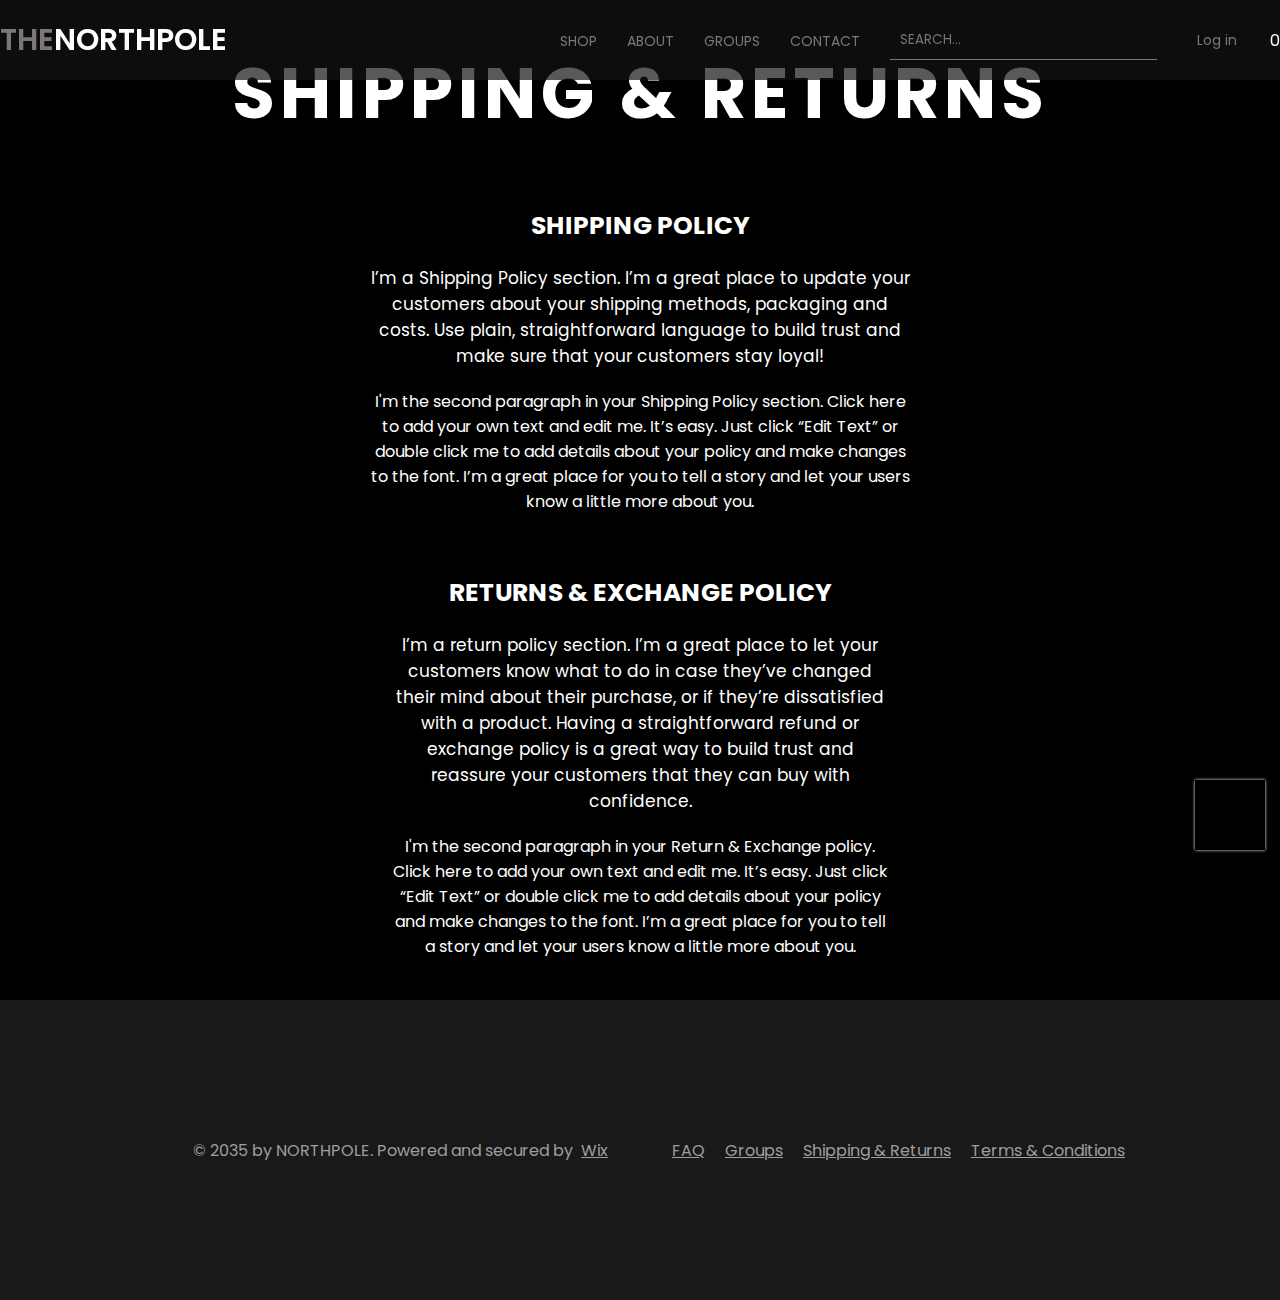
<file: Routes/Shipping/index.html>
<!DOCTYPE html>
<html lang="en">
  <head>
    <meta charset="UTF-8" />
    <link rel="stylesheet" href="https://cdnjs.cloudflare.com/ajax/libs/font-awesome/6.6.0/css/all.min.css" integrity="sha512-Kc323vGBEqzTmouAECnVceyQqyqdsSiqLQISBL29aUW4U/M7pSPA/gEUZQqv1cwx4OnYxTxve5UMg5GT6L4JJg==" crossorigin="anonymous" referrerpolicy="no-referrer" />
    <script src="../../script.js" defer></script>
    <link rel="stylesheet" href="style.css" />
    <meta http-equiv="X-UA-Compatible" content="IE=edge" />
    <meta name="viewport" content="width=device-width, initial-scale=1.0" />
    <title>Shipping</title>
  </head>
  <body>
    <nav>
      <div class="navigation">
        <div class="title">
          <a href="../../index.html"
            ><span class="s1">THE</span><a href="../../index.html" class="s2">NORTHPOLE</a></a
          >
        </div>
        <div class="nav-d2">
          <div class="menu">
            <ul class="ul1">
              <li class="dropdown">
                <button><a href="../Shop/shop.html">SHOP</a></button>
                <div class="content">
                  <a href="../Shop/Backpacks/backpacks.html">BACKSPACKS</a>
                  <a href="../Shop/Duffle bags/dufflebags.html"
                    >DUFFLE BAGS</a
                  >
                  <a href="../Shop/Travel Packs/Travel.html">TRAVEL BAGS</a>
                  <a href="../Gift/gift.html">GIFT CARDS</a>
                </div>
              </li>
              <li><a href="../../#about">ABOUT</a></li>
              <li><a href="../Groups/groups.html">GROUPS</a></li>
              <li><a href="../../#contact">CONTACT</a></li>
            </ul>
          </div>
          <div class="search">
            <input type="search" name="" id="" placeholder="SEARCH..." />
            <i class="fa-solid fa-magnifying-glass"></i>
          </div>
          <div class="login-in">
            <i class="fa-solid fa-circle-user"></i>
            <button class="btnLogin-popup">Log in</button>
          </div>
          <div class="basket">
            <i class="fa-solid fa-basket-shopping"></i>
            <a href="">0</a>
          </div>
        </div>
      </div>
      <div class="ham-menu">
        <span></span>
        <span></span>
        <span></span>
      </div>
    </nav>
    <!-- burger menu -->
    <div class="off-screen-menu">
      <div class="nav-d2">
        <div class="menu">
          <ul class="ul1">
            <li class="dropdown">
              <button><a href="../Shop/shop.html">SHOP</a></button>
              <div class="content">
                <a href="../Shop/Backpacks/backpacks.html">BACKSPACKS</a>
                <a href="../Shop/Duffle bags/dufflebags.html">DUFFLE BAGS</a>
                <a href="../Shop/Travel Packs/Travel.html">TRAVEL BAGS</a>
                <a href="../Gift/gift.html">GIFT CARDS</a>
              </div>
            </li>
            <li><a href="../../#about">ABOUT</a></li>
            <li><a href="../Groups/groups.html">GROUPS</a></li>
            <li><a href="../../#contact">CONTACT</a></li>
          </ul>
        </div>
        <div class="search">
          <input type="search" name="" id="" placeholder="SEARCH..." />
          <i class="fa-solid fa-magnifying-glass"></i>
        </div>
        <div class="basket">
          <i class="fa-solid fa-basket-shopping"></i>
          <a href="">0</a>
        </div>
      </div>
    </div>
    <!-- section -->
    <section>
      <div class="d1">
        <h1>
            <span>SHIPPING & RETURNS</span>
        </h1>
      </div>
      <div class="d2">
        <p>SHIPPING POLICY</p>
        <p>
          ​I’m a Shipping Policy section. I’m a great place to update your
          customers about your shipping methods, packaging and costs. Use plain,
          straightforward language to build trust and make sure that your
          customers stay loyal!
        </p>
        <p>
          I'm the second paragraph in your Shipping Policy section. Click here
          to add your own text and edit me. It’s easy. Just click “Edit Text” or
          double click me to add details about your policy and make changes to
          the font. I’m a great place for you to tell a story and let your users
          know a little more about you.
        </p>
      </div>
      <div class="d3">
        <p>RETURNS & EXCHANGE POLICY</p>
        <p>
          I’m a return policy section. I’m a great place to let your customers
          know what to do in case they’ve changed their mind about their
          purchase, or if they’re dissatisfied with a product. Having a
          straightforward refund or exchange policy is a great way to build
          trust and reassure your customers that they can buy with confidence.
        </p>
        <p>
          I'm the second paragraph in your Return & Exchange policy. Click here
          to add your own text and edit me. It’s easy. Just click “Edit Text” or
          double click me to add details about your policy and make changes to
          the font. I’m a great place for you to tell a story and let your users
          know a little more about you.
        </p>
      </div>
    </section>
    <footer>
      <div class="first">
        <span>
          © 2035 by NORTHPOLE. Powered and secured by&nbsp;
          <span
            ><a href="https://www.wix.com/?utm_campaign=vir_created_with/"
              >Wix</a
            ></span
          ></span
        >
      </div>
      <div class="second">
        <ul>
          <li><a href="../FAQ/index.html">FAQ</a></li>
        </ul>
        <ul>
          <li><a href="../Groups/groups.html">Groups</a></li>
        </ul>
        <ul>
          <li><a href="../Shipping/index.html">Shipping & Returns</a></li>
        </ul>
        <ul>
          <li><a href="../terms/index.html">Terms & Conditions</a></li>
        </ul>
      </div>
    </footer>
    <div class="social1">
      <a href="https://www.facebook.com/wix">
        <i class="fa-brands fa-facebook-f"></i>
      </a>
      <a href="https://www.youtube.com/user/Wix">
        <i class="fa-brands fa-youtube"></i>
      </a>
      <a href="https://www.youtube.com/user/Wix">
        <i class="fa-brands fa-instagram"></i>
      </a>
    </div>
    <div class="txtMessage"><i class="fa-solid fa-message"></i></div>
  </body>
</html>
</file>
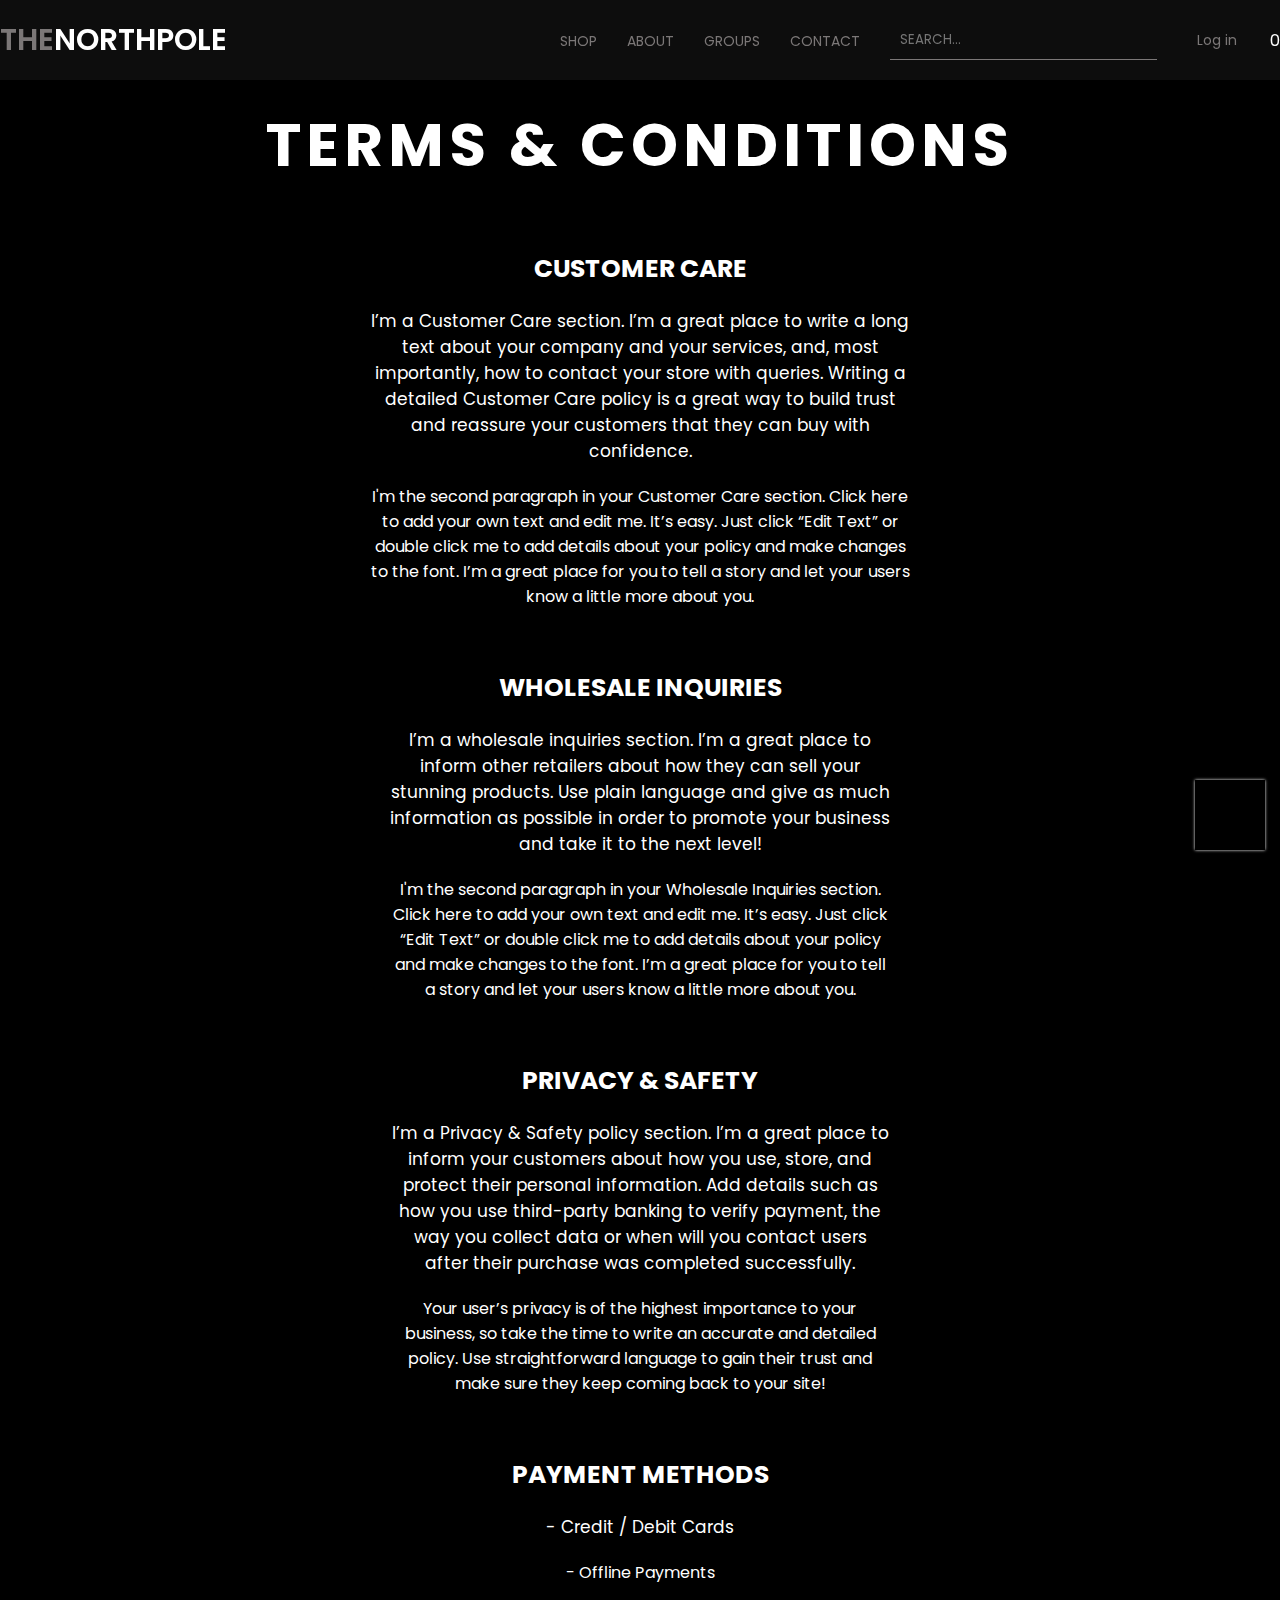
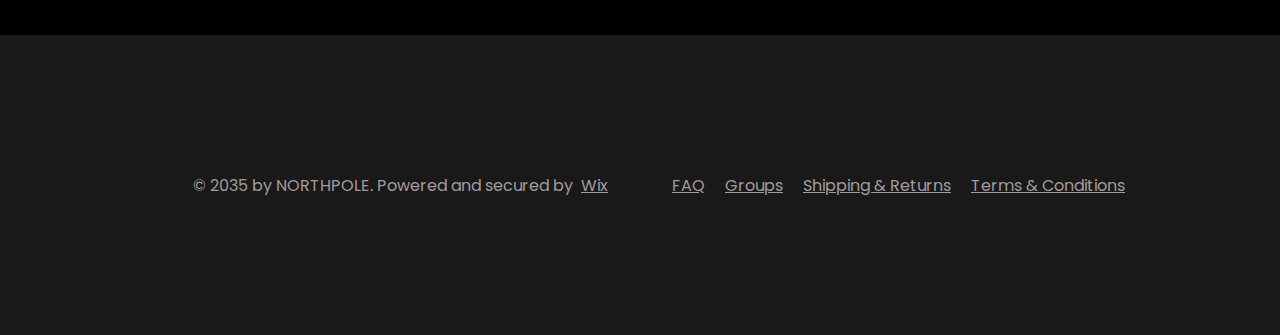
<file: Routes/terms/index.html>
<!DOCTYPE html>
<html lang="en">
  <head>
    <meta charset="UTF-8" />
    <link rel="stylesheet" href="https://cdnjs.cloudflare.com/ajax/libs/font-awesome/6.6.0/css/all.min.css" integrity="sha512-Kc323vGBEqzTmouAECnVceyQqyqdsSiqLQISBL29aUW4U/M7pSPA/gEUZQqv1cwx4OnYxTxve5UMg5GT6L4JJg==" crossorigin="anonymous" referrerpolicy="no-referrer" />
    <script src="../../script.js" defer></script>
    <link rel="stylesheet" href="https://cdnjs.cloudflare.com/ajax/libs/font-awesome/6.6.0/css/all.min.css" integrity="sha512-Kc323vGBEqzTmouAECnVceyQqyqdsSiqLQISBL29aUW4U/M7pSPA/gEUZQqv1cwx4OnYxTxve5UMg5GT6L4JJg==" crossorigin="anonymous" referrerpolicy="no-referrer" />
    <link rel="stylesheet" href="style.css" />
    <meta http-equiv="X-UA-Compatible" content="IE=edge" />
    <meta name="viewport" content="width=device-width, initial-scale=1.0" />
    <title>Terms & Conditions</title>
  </head>
  <body>
    <nav>
      <div class="navigation">
        <div class="title">
          <a href="../../index.html"
            ><span class="s1">THE</span><a href="../../index.html" class="s2">NORTHPOLE</a></a
          >
        </div>
        <div class="nav-d2">
          <div class="menu">
            <ul class="ul1">
              <li class="dropdown">
                <button><a href="../Shop/shop.html">SHOP</a></button>
                <div class="content">
                  <a href="../Shop/Backpacks/backpacks.html">BACKSPACKS</a>
                  <a href="../Shop/Duffle bags/dufflebags.html"
                    >DUFFLE BAGS</a
                  >
                  <a href="../Shop/Travel Packs/Travel.html">TRAVEL BAGS</a>
                  <a href="../Gift/gift.html">GIFT CARDS</a>
                </div>
              </li>
              <li><a href="../../#about">ABOUT</a></li>
              <li><a href="../Groups/groups.html">GROUPS</a></li>
              <li><a href="../../#contact">CONTACT</a></li>
            </ul>
          </div>
          <div class="search">
            <input type="search" name="" id="" placeholder="SEARCH..." />
            <i class="fa-solid fa-magnifying-glass"></i>
          </div>
          <div class="login-in">
            <i class="fa-solid fa-circle-user"></i>
            <button class="btnLogin-popup">Log in</button>
          </div>
          <div class="basket">
            <i class="fa-solid fa-basket-shopping"></i>
            <a href="">0</a>
          </div>
        </div>
      </div>
      <div class="ham-menu">
        <span></span>
        <span></span>
        <span></span>
      </div>
    </nav>
    <!-- burger menu -->
    <div class="off-screen-menu">
      <div class="nav-d2">
        <div class="menu">
          <ul class="ul1">
            <li class="dropdown">
              <button><a href="../Shop/shop.html">SHOP</a></button>
              <div class="content">
                <a href="../Shop/Backpacks/backpacks.html">BACKSPACKS</a>
                <a href="../Shop/Duffle bags/dufflebags.html">DUFFLE BAGS</a>
                <a href="../Shop/Travel Packs/Travel.html">TRAVEL BAGS</a>
                <a href="../Gift/gift.html">GIFT CARDS</a>
              </div>
            </li>
            <li><a href="../../#about">ABOUT</a></li>
            <li><a href="../Groups/groups.html">GROUPS</a></li>
            <li><a href="../../#contact">CONTACT</a></li>
          </ul>
        </div>
        <div class="search">
          <input type="search" name="" id="" placeholder="SEARCH..." />
          <i class="fa-solid fa-magnifying-glass"></i>
        </div>
        <div class="basket">
          <i class="fa-solid fa-basket-shopping"></i>
          <a href="">0</a>
        </div>
      </div>
    </div>
    <section>
      <div class="d1">
        <h1>
          <span>TERMS & CONDITIONS</span>
        </h1>
      </div>
      <div class="d2">
        <p>CUSTOMER CARE</p>
        <p>
          I’m a Customer Care section. I’m a great place to write a long text
          about your company and your services, and, most importantly, how to
          contact your store with queries. Writing a detailed Customer Care
          policy is a great way to build trust and reassure your customers that
          they can buy with confidence.
        </p>
        <p>
          I'm the second paragraph in your Customer Care section. Click here to
          add your own text and edit me. It’s easy. Just click “Edit Text” or
          double click me to add details about your policy and make changes to
          the font. I’m a great place for you to tell a story and let your users
          know a little more about you.
        </p>
      </div>
      <div class="d3">
        <p>​WHOLESALE INQUIRIES</p>
        <p>
          I’m a wholesale inquiries section. I’m a great place to inform other
          retailers about how they can sell your stunning products. Use plain
          language and give as much information as possible in order to promote
          your business and take it to the next level!​
        </p>
        <p>
          I'm the second paragraph in your Wholesale Inquiries section. Click
          here to add your own text and edit me. It’s easy. Just click “Edit
          Text” or double click me to add details about your policy and make
          changes to the font. I’m a great place for you to tell a story and let
          your users know a little more about you.​
        </p>
      </div>
      <div class="d4">
        <p>​PRIVACY & SAFETY​</p>
        <p>
          I’m a Privacy & Safety policy section. I’m a great place to inform
          your customers about how you use, store, and protect their personal
          information. Add details such as how you use third-party banking to
          verify payment, the way you collect data or when will you contact
          users after their purchase was completed successfully.
        </p>
        <p>
          Your user’s privacy is of the highest importance to your business, so
          take the time to write an accurate and detailed policy. Use
          straightforward language to gain their trust and make sure they keep
          coming back to your site!
        </p>
      </div>
      <div class="d5">
        <p>PAYMENT METHODS​</p>
        <p>​- Credit / Debit Cards</p>
        <p>- Offline Payments</p>
      </div>
    </section>
    <footer>
      <div class="first">
        <span>
          © 2035 by NORTHPOLE. Powered and secured by&nbsp;
          <span
            ><a href="https://www.wix.com/?utm_campaign=vir_created_with/"
              >Wix</a
            ></span
          ></span
        >
      </div>
      <div class="second">
        <ul>
          <li><a href="../FAQ/index.html">FAQ</a></li>
        </ul>
        <ul>
          <li><a href="../Groups/groups.html">Groups</a></li>
        </ul>
        <ul>
          <li><a href="../Shipping/index.html">Shipping & Returns</a></li>
        </ul>
        <ul>
          <li><a href="../terms/index.html">Terms & Conditions</a></li>
        </ul>
      </div>
    </footer>
    <div class="social1">
      <a href="https://www.facebook.com/wix">
        <i class="fa-brands fa-facebook-f"></i>
      </a>
      <a href="https://www.youtube.com/user/Wix">
        <i class="fa-brands fa-youtube"></i>
      </a>
      <a href="https://www.youtube.com/user/Wix">
        <i class="fa-brands fa-instagram"></i>
      </a>
    </div>
    <div class="txtMessage"><i class="fa-solid fa-message"></i></div>
  </body>
</html>
</file>
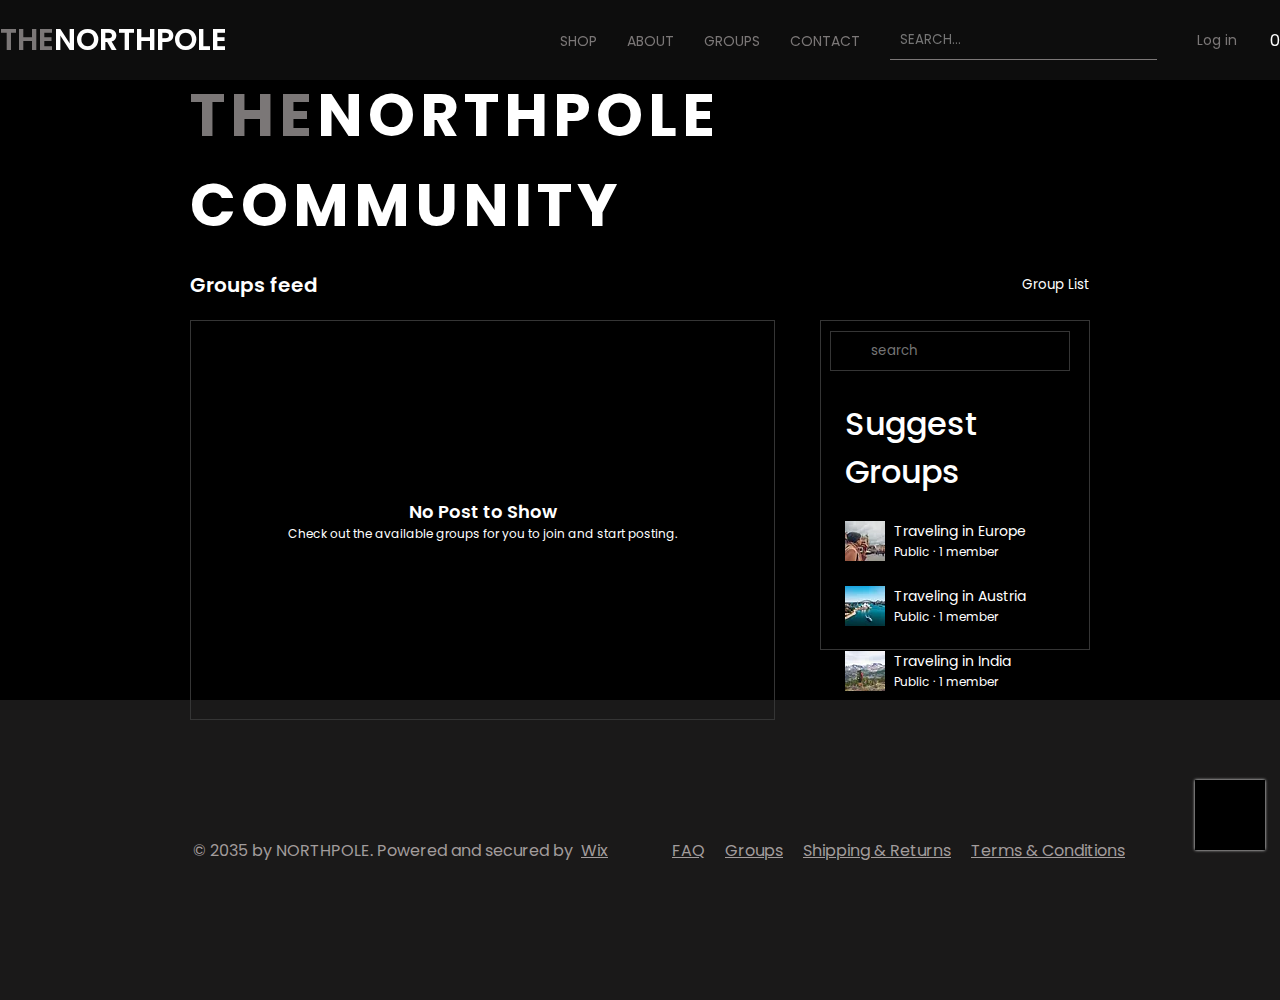
<file: Routes/Groups/groups.html>
<!DOCTYPE html>
<html lang="en">
  <head>
    <meta charset="UTF-8" />
    <script src="../../script.js" defer></script>
    <link rel="stylesheet" href="./groups.css" />
    <link
      rel="stylesheet"
      href="https://cdnjs.cloudflare.com/ajax/libs/font-awesome/6.5.2/css/all.min.css"
      integrity="sha512-SnH5WK+bZxgPHs44uWIX+LLJAJ9/2PkPKZ5QiAj6Ta86w+fsb2TkcmfRyVX3pBnMFcV7oQPJkl9QevSCWr3W6A=="
      crossorigin="anonymous"
      referrerpolicy="no-referrer"
    />
    <meta name="viewport" content="width=device-width, initial-scale=1.0" />
    <title>Bag Shop > Groups</title>
  </head>
  <body>
    <nav>
      <div class="navigation">
        <div class="title">
          <a href="../../index.html"
            ><span class="s1">THE</span><a href="../../index.html" class="s2">NORTHPOLE</a></a
          >
        </div>
        <div class="nav-d2">
          <div class="menu">
            <ul class="ul1">
              <li class="dropdown">
                <button><a href="../Shop/shop.html">SHOP</a></button>
                <div class="content">
                  <a href="../Shop/Backpacks/backpacks.html">BACKSPACKS</a>
                  <a href="../Shop/Duffle bags/dufflebags.html"
                    >DUFFLE BAGS</a
                  >
                  <a href="../Shop/Travel Packs/Travel.html">TRAVEL BAGS</a>
                  <a href="../Gift/gift.html">GIFT CARDS</a>
                </div>
              </li>
              <li><a href="../../#about">ABOUT</a></li>
              <li><a href="../Groups/groups.html">GROUPS</a></li>
              <li><a href="../../#contact">CONTACT</a></li>
            </ul>
          </div>
          <div class="search">
            <input type="search" name="" id="" placeholder="SEARCH..." />
            <i class="fa-solid fa-magnifying-glass"></i>
          </div>
          <div class="login-in">
            <i class="fa-solid fa-circle-user"></i>
            <button class="btnLogin-popup">Log in</button>
          </div>
          <div class="basket">
            <i class="fa-solid fa-basket-shopping"></i>
            <a href="">0</a>
          </div>
        </div>
      </div>
      <div class="ham-menu">
        <span></span>
        <span></span>
        <span></span>
      </div>
    </nav>
    <!-- burger menu -->
    <div class="off-screen-menu">
      <div class="nav-d2">
        <div class="menu">
          <ul class="ul1">
            <li class="dropdown">
              <button><a href="../Shop/shop.html">SHOP</a></button>
              <div class="content">
                <a href="../Shop/Backpacks/backpacks.html">BACKSPACKS</a>
                <a href="../Shop/Duffle bags/dufflebags.html">DUFFLE BAGS</a>
                <a href="../Shop/Travel Packs/Travel.html">TRAVEL BAGS</a>
                <a href="../Gift/gift.html">GIFT CARDS</a>
              </div>
            </li>
            <li><a href="../../#about">ABOUT</a></li>
            <li><a href="../Groups/groups.html">GROUPS</a></li>
            <li><a href="../../#contact">CONTACT</a></li>
          </ul>
        </div>
        <div class="search">
          <input type="search" name="" id="" placeholder="SEARCH..." />
          <i class="fa-solid fa-magnifying-glass"></i>
        </div>
        <div class="basket">
          <i class="fa-solid fa-basket-shopping"></i>
          <a href="">0</a>
        </div>
      </div>
    </div>
    <!-- section -->
    <section>
      <div class="group-title">
        <h1><span>THE</span><span>NORTHPOLE COMMUNITY</span></h1>
        
      </div>
      <div class="feed">
        <div class="feed-inside">
          <p>Groups feed</p>
          <button class="gL">Group List</button>
        </div>
      </div>
      <div class="groups">
        <div class="not-post">
          <p>No Post to Show</p>
          <p>
            Check out the available groups for you to join and start posting.
          </p>
        </div>
        <div class="suggest">
          <div class="search-div">
            <i class="fa-solid fa-magnifying-glass"></i>
            <input type="search" placeholder="search" />
          </div>
          <div class="traveling">
            <h1>Suggest Groups</h1>
            <div class="country">
              <div class="image"></div>
              <div>
                <p class="t1">Traveling in Europe</p>
              </div>
              <div>
                <p>Public <span>.</span> 1 member</p>
              </div>
            </div>
            <div class="country2">
              <div class="image"></div>
              <div>
                <p class="t1">Traveling in Austria</p>
              </div>
              <div>
                <p>Public <span>.</span> 1 member</p>
              </div>
            </div>
            <div class="country3">
              <div class="image"></div>
              <div>
                <p class="t1">Traveling in India</p>
              </div>
              <div>
                <p>Public <span>.</span> 1 member</p>
              </div>
            </div>
          </div>
        </div>
      </div>
    </section>
    <!-- footer -->
    <footer>
      <div class="first">
        <span>
          © 2035 by NORTHPOLE. Powered and secured by&nbsp;
          <span
            ><a href="https://www.wix.com/?utm_campaign=vir_created_with/"
              >Wix</a
            ></span
          ></span
        >
      </div>
      <div class="second">
        <ul>
          <li><a href="../FAQ/index.html">FAQ</a></li>
        </ul>
        <ul>
          <li><a href="../Groups/groups.html">Groups</a></li>
        </ul>
        <ul>
          <li><a href="../Shipping/index.html">Shipping & Returns</a></li>
        </ul>
        <ul>
          <li><a href="../terms/index.html">Terms & Conditions</a></li>
        </ul>
      </div>
    </footer>
    <div class="social1">
      <a href="https://www.facebook.com/wix">
        <i class="fa-brands fa-facebook-f"></i>
      </a>
      <a href="https://www.youtube.com/user/Wix">
        <i class="fa-brands fa-youtube"></i>
      </a>
      <a href="https://www.youtube.com/user/Wix">
        <i class="fa-brands fa-instagram"></i>
      </a>
    </div>
    <div class="txtMessage"><i class="fa-solid fa-message"></i></div>
  </body>
</html>
</file>
<file: Routes/Shipping/style.css>
@import url("https://fonts.googleapis.com/css2?family=Poppins:ital,wght@0,100;0,200;0,300;0,400;0,500;0,600;0,700;0,800;0,900;1,100;1,200;1,300;1,400;1,500;1,600;1,700;1,800;1,900&display=swap");
* {
  margin: 0;
  padding: 0;
  box-sizing: border-box;
  font-family: "Poppins", sans-serif;
}

/* navigation */
nav {
  width: 100%;
  height: 80px;
  display: flex;
  align-items: center;
  justify-content: space-between;
  position: fixed;
  background: rgba(18, 18, 18, 0.7);
  z-index: 1;
}
nav .navigation {
  max-width: 1440px;
  width: 100%;
  margin: auto;
  display: flex;
  align-items: center;
  justify-content: space-between;
  gap: 30px;
}
nav .navigation .title a {
  color: white;
  text-decoration: none;
  font-size: 30px;
  font-weight: 600;
}
nav .navigation .title a .s1 {
  color: #7b7777;
}
nav .navigation .nav-d2 {
  display: flex;
  align-items: center;
  gap: 30px;
}
nav .navigation .nav-d2 .menu {
  display: flex;
  align-items: center;
  gap: 30px;
}
nav .navigation .nav-d2 .menu .ul1 {
  display: flex;
  align-items: center;
  gap: 30px;
  list-style: none;
}
nav .navigation .nav-d2 .menu .ul1 a {
  color: #7b7777;
  text-decoration: none;
  font-size: 14px;
}
nav .navigation .nav-d2 .menu .ul1 a:hover {
  color: white;
}
nav .navigation .nav-d2 .menu .ul1 button {
  background-color: inherit;
  border: none;
  color: #7b7777;
  transform: translateY(-3px);
}
nav .navigation .nav-d2 .menu .ul1 .dropdown a {
  display: block;
  margin-top: 10px;
}
nav .navigation .nav-d2 .menu .ul1 .dropdown .content {
  display: none;
  width: 120px;
  height: 140px;
  text-align: center;
  position: absolute;
  transform: translateX(-30px);
  margin-top: 0px;
  background: rgba(18, 18, 18, 0.7);
}
nav .navigation .nav-d2 .menu .ul1 .dropdown {
  display: inline-block;
}
nav .navigation .nav-d2 .menu .ul1 .dropdown:hover .content {
  display: block;
  color: white;
}
nav .navigation .nav-d2 .menu .ul1 .dropdown a:hover {
  color: white;
}
nav .navigation .nav-d2 .search input {
  outline: none;
  background-color: inherit;
  border: none;
  border-bottom: 1px solid #7b7777;
  height: 40px;
  color: white;
  padding-left: 10px;
  position: relative;
}
nav .navigation .nav-d2 .search i {
  color: #7b7777;
  position: relative;
  left: -30px;
}
nav .navigation .nav-d2 .login-in {
  display: flex;
  align-items: center;
  justify-content: center;
  gap: 10px;
}
nav .navigation .nav-d2 .login-in i {
  color: #7b7777;
  font-size: 20px;
}
nav .navigation .nav-d2 .login-in .btnLogin-popup {
  background-color: transparent;
  color: #7b7777;
  border: none;
  font-size: 14px;
}
nav .navigation .nav-d2 .login-in .btnLogin-popup:hover {
  color: white;
  cursor: pointer;
}
nav .navigation .nav-d2 .basket {
  display: flex;
  align-items: center;
  justify-content: center;
  gap: 3px;
}
nav .navigation .nav-d2 .basket i {
  color: #7b7777;
  font-size: 20px;
}
nav .navigation .nav-d2 .basket a {
  color: white;
  text-decoration: none;
}
nav .ham-menu {
  height: 50px;
  width: 30px;
  margin-left: auto;
  position: relative;
  display: none;
}
nav .ham-menu span {
  height: 5px;
  width: 100%;
  background-color: rgb(255, 255, 255);
  border-radius: 25px;
  position: absolute;
  top: 50%;
  left: 50%;
  transform: translate(-50%, -50%);
  transition: 0.3s ease;
  display: none;
}
nav .ham-menu span:nth-child(1) {
  top: 25%;
}
nav .ham-menu span:nth-child(3) {
  top: 75%;
}
nav .ham-menu.active span:nth-child(1) {
  top: 50%;
  transform: translate(-50%, -50%) rotate(45deg);
}
nav .ham-menu.active span:nth-child(2) {
  opacity: 0;
}
nav .ham-menu.active span:nth-child(3) {
  top: 50%;
  transform: translate(-50%, -50%) rotate(-45deg);
}

.off-screen-menu {
  background-color: rgb(4, 4, 4);
  height: 100vh;
  width: 100%;
  position: fixed;
  top: 0;
  z-index: 1;
  right: -4030px;
  display: flex;
  flex-direction: column;
  justify-content: center;
  align-items: center;
  text-align: center;
  font-size: 3rem;
  transition: 0.3s ease;
}
.off-screen-menu .nav-d2 {
  display: flex;
  align-items: center;
  flex-direction: column;
  gap: 30px;
}
.off-screen-menu .nav-d2 .menu {
  display: flex;
  align-items: center;
  flex-direction: column;
  gap: 30px;
}
.off-screen-menu .nav-d2 .menu .ul1 {
  display: flex;
  flex-direction: column;
  align-items: center;
  gap: 30px;
  list-style: none;
}
.off-screen-menu .nav-d2 .menu .ul1 a {
  color: #7b7777;
  text-decoration: none;
  font-size: 14px;
}
.off-screen-menu .nav-d2 .menu .ul1 a:hover {
  color: white;
}
.off-screen-menu .nav-d2 .menu .ul1 button {
  height: 30px;
  background-color: inherit;
  border: none;
  color: #7b7777;
  transform: translateY(-2px);
}
.off-screen-menu .nav-d2 .menu .ul1 .dropdown a {
  display: block;
  margin-top: 10px;
}
.off-screen-menu .nav-d2 .menu .ul1 .dropdown .content {
  display: none;
  width: 120px;
  height: 140px;
  text-align: center;
  position: absolute;
  transform: translateX(-30px);
  margin-top: 0px;
  background: rgba(18, 18, 18, 0.7);
}
.off-screen-menu .nav-d2 .menu .ul1 .dropdown {
  display: inline-block;
}
.off-screen-menu .nav-d2 .menu .ul1 .dropdown:hover .content {
  display: block;
  color: white;
}
.off-screen-menu .nav-d2 .menu .ul1 .dropdown a:hover {
  color: white;
}
.off-screen-menu .nav-d2 .search {
  display: flex;
  align-items: center;
  justify-content: center;
}
.off-screen-menu .nav-d2 .search input {
  outline: none;
  background-color: inherit;
  border: none;
  border-bottom: 1px solid #7b7777;
  height: 40px;
  color: white;
  padding-left: 10px;
  position: relative;
}
.off-screen-menu .nav-d2 .search i {
  color: #7b7777;
  position: relative;
  left: -30px;
  font-size: 22px;
}
.off-screen-menu .nav-d2 .login-in {
  display: flex;
  align-items: center;
  justify-content: center;
  gap: 10px;
}
.off-screen-menu .nav-d2 .login-in i {
  color: #7b7777;
  font-size: 20px;
}
.off-screen-menu .nav-d2 .login-in .btnLogin-popup {
  background-color: transparent;
  color: #7b7777;
  border: none;
  font-size: 14px;
}
.off-screen-menu .nav-d2 .login-in .btnLogin-popup:hover {
  color: white;
  cursor: pointer;
}
.off-screen-menu .nav-d2 .basket {
  display: flex;
  align-items: center;
  justify-content: center;
  gap: 3px;
}
.off-screen-menu .nav-d2 .basket i {
  color: #7b7777;
  font-size: 20px;
}
.off-screen-menu .nav-d2 .basket a {
  font-size: 20px;
  color: white;
  text-decoration: none;
}

.off-screen-menu.active {
  right: 0;
}

/* section */
section {
  width: 100%;
  height: 1000px;
  background-color: black;
  color: white;
  text-align: center;
  display: flex;
  align-items: center;
  justify-content: center;
  flex-direction: column;
  gap: 60px;
}
section .d1 {
  display: flex;
  flex-direction: column;
  gap: 20px;
  font-size: 35px;
  letter-spacing: 5px;
}
section .d2 {
  width: 550px;
  display: flex;
  flex-direction: column;
  gap: 20px;
}
section .d2 p:nth-child(1) {
  font-size: 25px;
  font-weight: 700;
}
section .d2 p:nth-child(2) {
  font-size: 17px;
}
section .d3 {
  width: 500px;
  display: flex;
  flex-direction: column;
  gap: 20px;
}
section .d3 p:nth-child(1) {
  font-size: 25px;
  font-weight: 700;
}
section .d3 p:nth-child(2) {
  font-size: 17px;
}

footer {
  width: 100%;
  height: 300px;
  box-shadow: 10px 0px 10px 0px black;
  display: flex;
  background-color: #1a1919;
  align-items: center;
  justify-content: space-around;
  color: #a29c9c;
}
footer a {
  color: #a29c9c;
  transition: 0.2s;
}
footer a:hover {
  color: white;
}
footer .first {
  width: 45%;
  display: flex;
  align-items: center;
  justify-content: end;
}
footer .second {
  width: 45%;
  display: flex;
  justify-content: start;
  gap: 20px;
}
footer .second ul {
  list-style: none;
}

/* fixxed divs */
.social1 {
  width: 100px;
  height: 200px;
  display: flex;
  flex-direction: column;
  background: rgba(0, 0, 0, 0.8);
  color: white;
  font-size: 25px;
  align-items: center;
  justify-content: center;
  gap: 25px;
  bottom: 380px;
  right: 0px;
  position: fixed;
}
.social1 a {
  transition: 0.2s;
  color: white;
}
.social1 a:nth-child(1):hover {
  color: rgb(0, 76, 255);
}
.social1 a:nth-child(2):hover {
  color: rgb(255, 0, 0);
}
.social1 a:nth-child(3):hover {
  color: rgb(195, 0, 255);
}

.txtMessage {
  width: 70px;
  height: 70px;
  display: flex;
  flex-direction: column;
  background: rgb(0, 0, 0);
  color: white;
  font-size: 25px;
  align-items: center;
  justify-content: center;
  gap: 25px;
  bottom: 50px;
  right: 15px;
  box-shadow: 0px 0px 3px 0px white;
  position: fixed;
}
.txtMessage i {
  transition: 0.2s;
}
.txtMessage i:hover {
  cursor: pointer;
  color: grey;
}

@media (max-width: 1000px) {
  section .d1 {
    padding-top: 140px;
    width: 100%;
    font-size: 25px;
  }
  section .d2 {
    width: 100%;
  }
  section .d3 {
    width: 100%;
  }
  nav {
    max-width: 100%;
    width: 100%;
    padding: 10px;
  }
  nav .navigation {
    width: 100%;
  }
  nav .navigation .nav-d2 {
    display: none;
  }
  nav .ham-menu {
    display: block;
  }
  nav .ham-menu span {
    display: block;
  }
  .off-screen-menu.active {
    right: 40px;
  }
  footer {
    display: inline-flex;
    flex-direction: column-reverse;
    text-align: center;
    justify-content: space-around;
  }
  footer .first {
    width: 100%;
    text-align: center;
    align-items: center;
    justify-content: center;
    display: flex;
    margin-top: -70px;
  }
  footer .second {
    width: 100%;
    display: flex;
    flex-direction: column;
  }
}
@media (max-width: 500px) {
  .txtMessage {
    width: 100%;
    height: 40px;
    font-size: 20px;
    bottom: 0;
    left: 0;
  }
  .social1 {
    display: none;
  }
}/*# sourceMappingURL=style.css.map */
</file>
<file: Routes/terms/style.css>
@import url("https://fonts.googleapis.com/css2?family=Poppins:ital,wght@0,100;0,200;0,300;0,400;0,500;0,600;0,700;0,800;0,900;1,100;1,200;1,300;1,400;1,500;1,600;1,700;1,800;1,900&display=swap");
* {
  margin: 0;
  padding: 0;
  box-sizing: border-box;
  font-family: "Poppins", sans-serif;
}

/* navigation */
nav {
  width: 100%;
  height: 80px;
  display: flex;
  align-items: center;
  justify-content: space-between;
  position: fixed;
  background: rgba(18, 18, 18, 0.7);
  z-index: 1;
}
nav .navigation {
  max-width: 1440px;
  width: 100%;
  margin: auto;
  display: flex;
  align-items: center;
  justify-content: space-between;
  gap: 30px;
}
nav .navigation .title a {
  color: white;
  text-decoration: none;
  font-size: 30px;
  font-weight: 600;
}
nav .navigation .title a .s1 {
  color: #7b7777;
}
nav .navigation .nav-d2 {
  display: flex;
  align-items: center;
  gap: 30px;
}
nav .navigation .nav-d2 .menu {
  display: flex;
  align-items: center;
  gap: 30px;
}
nav .navigation .nav-d2 .menu .ul1 {
  display: flex;
  align-items: center;
  gap: 30px;
  list-style: none;
}
nav .navigation .nav-d2 .menu .ul1 a {
  color: #7b7777;
  text-decoration: none;
  font-size: 14px;
}
nav .navigation .nav-d2 .menu .ul1 a:hover {
  color: white;
}
nav .navigation .nav-d2 .menu .ul1 button {
  background-color: inherit;
  border: none;
  color: #7b7777;
  transform: translateY(-3px);
}
nav .navigation .nav-d2 .menu .ul1 .dropdown a {
  display: block;
  margin-top: 10px;
}
nav .navigation .nav-d2 .menu .ul1 .dropdown .content {
  display: none;
  width: 120px;
  height: 140px;
  text-align: center;
  position: absolute;
  transform: translateX(-30px);
  margin-top: 0px;
  background: rgba(18, 18, 18, 0.7);
}
nav .navigation .nav-d2 .menu .ul1 .dropdown {
  display: inline-block;
}
nav .navigation .nav-d2 .menu .ul1 .dropdown:hover .content {
  display: block;
  color: white;
}
nav .navigation .nav-d2 .menu .ul1 .dropdown a:hover {
  color: white;
}
nav .navigation .nav-d2 .search input {
  outline: none;
  background-color: inherit;
  border: none;
  border-bottom: 1px solid #7b7777;
  height: 40px;
  color: white;
  padding-left: 10px;
  position: relative;
}
nav .navigation .nav-d2 .search i {
  color: #7b7777;
  position: relative;
  left: -30px;
}
nav .navigation .nav-d2 .login-in {
  display: flex;
  align-items: center;
  justify-content: center;
  gap: 10px;
}
nav .navigation .nav-d2 .login-in i {
  color: #7b7777;
  font-size: 20px;
}
nav .navigation .nav-d2 .login-in .btnLogin-popup {
  background-color: transparent;
  color: #7b7777;
  border: none;
  font-size: 14px;
}
nav .navigation .nav-d2 .login-in .btnLogin-popup:hover {
  color: white;
  cursor: pointer;
}
nav .navigation .nav-d2 .basket {
  display: flex;
  align-items: center;
  justify-content: center;
  gap: 3px;
}
nav .navigation .nav-d2 .basket i {
  color: #7b7777;
  font-size: 20px;
}
nav .navigation .nav-d2 .basket a {
  color: white;
  text-decoration: none;
}
nav .ham-menu {
  height: 50px;
  width: 30px;
  margin-left: auto;
  position: relative;
  display: none;
}
nav .ham-menu span {
  height: 5px;
  width: 100%;
  background-color: rgb(255, 255, 255);
  border-radius: 25px;
  position: absolute;
  top: 50%;
  left: 50%;
  transform: translate(-50%, -50%);
  transition: 0.3s ease;
  display: none;
}
nav .ham-menu span:nth-child(1) {
  top: 25%;
}
nav .ham-menu span:nth-child(3) {
  top: 75%;
}
nav .ham-menu.active span:nth-child(1) {
  top: 50%;
  transform: translate(-50%, -50%) rotate(45deg);
}
nav .ham-menu.active span:nth-child(2) {
  opacity: 0;
}
nav .ham-menu.active span:nth-child(3) {
  top: 50%;
  transform: translate(-50%, -50%) rotate(-45deg);
}

.off-screen-menu {
  background-color: rgb(4, 4, 4);
  height: 100vh;
  width: 100%;
  position: fixed;
  top: 0;
  z-index: 1;
  right: -4030px;
  display: flex;
  flex-direction: column;
  justify-content: center;
  align-items: center;
  text-align: center;
  font-size: 3rem;
  transition: 0.3s ease;
}
.off-screen-menu .nav-d2 {
  display: flex;
  align-items: center;
  flex-direction: column;
  gap: 30px;
}
.off-screen-menu .nav-d2 .menu {
  display: flex;
  align-items: center;
  flex-direction: column;
  gap: 30px;
}
.off-screen-menu .nav-d2 .menu .ul1 {
  display: flex;
  flex-direction: column;
  align-items: center;
  gap: 30px;
  list-style: none;
}
.off-screen-menu .nav-d2 .menu .ul1 a {
  color: #7b7777;
  text-decoration: none;
  font-size: 14px;
}
.off-screen-menu .nav-d2 .menu .ul1 a:hover {
  color: white;
}
.off-screen-menu .nav-d2 .menu .ul1 button {
  height: 30px;
  background-color: inherit;
  border: none;
  color: #7b7777;
  transform: translateY(-2px);
}
.off-screen-menu .nav-d2 .menu .ul1 .dropdown a {
  display: block;
  margin-top: 10px;
}
.off-screen-menu .nav-d2 .menu .ul1 .dropdown .content {
  display: none;
  width: 120px;
  height: 140px;
  text-align: center;
  position: absolute;
  transform: translateX(-30px);
  margin-top: 0px;
  background: rgba(18, 18, 18, 0.7);
}
.off-screen-menu .nav-d2 .menu .ul1 .dropdown {
  display: inline-block;
}
.off-screen-menu .nav-d2 .menu .ul1 .dropdown:hover .content {
  display: block;
  color: white;
}
.off-screen-menu .nav-d2 .menu .ul1 .dropdown a:hover {
  color: white;
}
.off-screen-menu .nav-d2 .search {
  display: flex;
  align-items: center;
  justify-content: center;
}
.off-screen-menu .nav-d2 .search input {
  outline: none;
  background-color: inherit;
  border: none;
  border-bottom: 1px solid #7b7777;
  height: 40px;
  color: white;
  padding-left: 10px;
  position: relative;
}
.off-screen-menu .nav-d2 .search i {
  color: #7b7777;
  position: relative;
  left: -30px;
  font-size: 22px;
}
.off-screen-menu .nav-d2 .login-in {
  display: flex;
  align-items: center;
  justify-content: center;
  gap: 10px;
}
.off-screen-menu .nav-d2 .login-in i {
  color: #7b7777;
  font-size: 20px;
}
.off-screen-menu .nav-d2 .login-in .btnLogin-popup {
  background-color: transparent;
  color: #7b7777;
  border: none;
  font-size: 14px;
}
.off-screen-menu .nav-d2 .login-in .btnLogin-popup:hover {
  color: white;
  cursor: pointer;
}
.off-screen-menu .nav-d2 .basket {
  display: flex;
  align-items: center;
  justify-content: center;
  gap: 3px;
}
.off-screen-menu .nav-d2 .basket i {
  color: #7b7777;
  font-size: 20px;
}
.off-screen-menu .nav-d2 .basket a {
  font-size: 20px;
  color: white;
  text-decoration: none;
}

.off-screen-menu.active {
  right: 0;
}

/* section */
section {
  width: 100%;
  background-color: black;
  color: white;
  text-align: center;
  display: flex;
  align-items: center;
  justify-content: center;
  flex-direction: column;
  gap: 60px;
  padding-top: 100px;
  padding-bottom: 50px;
}
section .d1 {
  display: flex;
  flex-direction: column;
  gap: 20px;
  font-size: 30px;
  letter-spacing: 5px;
}
section .d2 {
  width: 550px;
  display: flex;
  flex-direction: column;
  gap: 20px;
}
section .d2 p:nth-child(1) {
  font-size: 25px;
  font-weight: 700;
}
section .d2 p:nth-child(2) {
  font-size: 17px;
}
section .d3 {
  width: 500px;
  display: flex;
  flex-direction: column;
  gap: 20px;
}
section .d3 p:nth-child(1) {
  font-size: 25px;
  font-weight: 700;
}
section .d3 p:nth-child(2) {
  font-size: 17px;
}
section .d4 {
  width: 500px;
  display: flex;
  flex-direction: column;
  gap: 20px;
}
section .d4 p:nth-child(1) {
  font-size: 25px;
  font-weight: 700;
}
section .d4 p:nth-child(2) {
  font-size: 17px;
}
section .d5 {
  width: 500px;
  display: flex;
  flex-direction: column;
  gap: 20px;
}
section .d5 p:nth-child(1) {
  font-size: 25px;
  font-weight: 700;
}
section .d5 p:nth-child(2) {
  font-size: 17px;
}

/* footer */
footer {
  width: 100%;
  height: 300px;
  box-shadow: 10px 0px 10px 0px black;
  display: flex;
  background-color: #1a1919;
  align-items: center;
  justify-content: space-around;
  color: #a29c9c;
}
footer a {
  color: #a29c9c;
  transition: 0.2s;
}
footer a:hover {
  color: white;
}
footer .first {
  width: 45%;
  display: flex;
  align-items: center;
  justify-content: end;
}
footer .second {
  width: 45%;
  display: flex;
  justify-content: start;
  gap: 20px;
}
footer .second ul {
  list-style: none;
}

/* fixxed divs */
.social1 {
  width: 100px;
  height: 200px;
  display: flex;
  flex-direction: column;
  background: rgba(0, 0, 0, 0.8);
  color: white;
  font-size: 25px;
  align-items: center;
  justify-content: center;
  gap: 25px;
  bottom: 420px;
  right: 0px;
  position: fixed;
}

.txtMessage {
  width: 70px;
  height: 70px;
  display: flex;
  flex-direction: column;
  background: rgb(0, 0, 0);
  color: white;
  font-size: 25px;
  align-items: center;
  justify-content: center;
  gap: 25px;
  bottom: 50px;
  right: 15px;
  box-shadow: 0px 0px 3px 0px white;
  position: fixed;
}

@media (max-width: 1000px) {
  section .d1 {
    padding-top: 140px;
    width: 100%;
    font-size: 25px;
  }
  section .d2 {
    width: 100%;
  }
  section .d3 {
    width: 100%;
  }
  section .d4 {
    width: 100%;
  }
  section .d5 {
    width: 100%;
  }
  nav {
    max-width: 100%;
    width: 100%;
    padding: 10px;
  }
  nav .navigation {
    width: 100%;
  }
  nav .navigation .nav-d2 {
    display: none;
  }
  nav .ham-menu {
    display: block;
  }
  nav .ham-menu span {
    display: block;
  }
  .off-screen-menu.active {
    right: 40px;
  }
  footer {
    display: inline-flex;
    flex-direction: column-reverse;
    text-align: center;
    justify-content: space-around;
  }
  footer .first {
    width: 100%;
    text-align: center;
    align-items: center;
    justify-content: center;
    display: flex;
    margin-top: -70px;
  }
  footer .second {
    width: 100%;
    display: flex;
    flex-direction: column;
  }
}
@media (max-width: 500px) {
  .txtMessage {
    width: 100%;
    height: 40px;
    font-size: 20px;
    bottom: 0;
    left: 0;
  }
  .social1 {
    display: none;
  }
}/*# sourceMappingURL=style.css.map */
</file>
<file: Routes/Groups/groups.css>
@import url("https://fonts.googleapis.com/css2?family=Poppins:ital,wght@0,100;0,200;0,300;0,400;0,500;0,600;0,700;0,800;0,900;1,100;1,200;1,300;1,400;1,500;1,600;1,700;1,800;1,900&display=swap");
* {
  margin: 0;
  padding: 0;
  box-sizing: border-box;
  font-family: "Poppins", sans-serif;
}

/* navigation */
nav {
  width: 100%;
  height: 80px;
  display: flex;
  align-items: center;
  justify-content: space-between;
  position: fixed;
  background: rgba(18, 18, 18, 0.7);
  z-index: 1;
}
nav .navigation {
  max-width: 1440px;
  width: 100%;
  margin: auto;
  display: flex;
  align-items: center;
  justify-content: space-between;
  gap: 30px;
}
nav .navigation .title a {
  color: white;
  text-decoration: none;
  font-size: 30px;
  font-weight: 600;
}
nav .navigation .title a .s1 {
  color: #7b7777;
}
nav .navigation .nav-d2 {
  display: flex;
  align-items: center;
  gap: 30px;
}
nav .navigation .nav-d2 .menu {
  display: flex;
  align-items: center;
  gap: 30px;
}
nav .navigation .nav-d2 .menu .ul1 {
  display: flex;
  align-items: center;
  gap: 30px;
  list-style: none;
}
nav .navigation .nav-d2 .menu .ul1 a {
  color: #7b7777;
  text-decoration: none;
  font-size: 14px;
}
nav .navigation .nav-d2 .menu .ul1 a:hover {
  color: white;
}
nav .navigation .nav-d2 .menu .ul1 button {
  background-color: inherit;
  border: none;
  color: #7b7777;
  transform: translateY(-3px);
}
nav .navigation .nav-d2 .menu .ul1 .dropdown a {
  display: block;
  margin-top: 10px;
}
nav .navigation .nav-d2 .menu .ul1 .dropdown .content {
  display: none;
  width: 120px;
  height: 140px;
  text-align: center;
  position: absolute;
  transform: translateX(-30px);
  margin-top: 0px;
  background: rgba(18, 18, 18, 0.7);
}
nav .navigation .nav-d2 .menu .ul1 .dropdown {
  display: inline-block;
}
nav .navigation .nav-d2 .menu .ul1 .dropdown:hover .content {
  display: block;
  color: white;
}
nav .navigation .nav-d2 .menu .ul1 .dropdown a:hover {
  color: white;
}
nav .navigation .nav-d2 .search input {
  outline: none;
  background-color: inherit;
  border: none;
  border-bottom: 1px solid #7b7777;
  height: 40px;
  color: white;
  padding-left: 10px;
  position: relative;
}
nav .navigation .nav-d2 .search i {
  color: #7b7777;
  position: relative;
  left: -30px;
}
nav .navigation .nav-d2 .login-in {
  display: flex;
  align-items: center;
  justify-content: center;
  gap: 10px;
}
nav .navigation .nav-d2 .login-in i {
  color: #7b7777;
  font-size: 20px;
}
nav .navigation .nav-d2 .login-in .btnLogin-popup {
  background-color: transparent;
  color: #7b7777;
  border: none;
  font-size: 14px;
}
nav .navigation .nav-d2 .login-in .btnLogin-popup:hover {
  color: white;
  cursor: pointer;
}
nav .navigation .nav-d2 .basket {
  display: flex;
  align-items: center;
  justify-content: center;
  gap: 3px;
}
nav .navigation .nav-d2 .basket i {
  color: #7b7777;
  font-size: 20px;
}
nav .navigation .nav-d2 .basket a {
  color: white;
  text-decoration: none;
}
nav .ham-menu {
  height: 50px;
  width: 30px;
  margin-left: auto;
  position: relative;
  display: none;
}
nav .ham-menu span {
  height: 5px;
  width: 100%;
  background-color: rgb(255, 255, 255);
  border-radius: 25px;
  position: absolute;
  top: 50%;
  left: 50%;
  transform: translate(-50%, -50%);
  transition: 0.3s ease;
  display: none;
}
nav .ham-menu span:nth-child(1) {
  top: 25%;
}
nav .ham-menu span:nth-child(3) {
  top: 75%;
}
nav .ham-menu.active span:nth-child(1) {
  top: 50%;
  transform: translate(-50%, -50%) rotate(45deg);
}
nav .ham-menu.active span:nth-child(2) {
  opacity: 0;
}
nav .ham-menu.active span:nth-child(3) {
  top: 50%;
  transform: translate(-50%, -50%) rotate(-45deg);
}

.off-screen-menu {
  background-color: rgb(4, 4, 4);
  height: 100vh;
  width: 100%;
  position: fixed;
  top: 0;
  z-index: 1;
  right: -5030px;
  display: flex;
  flex-direction: column;
  justify-content: center;
  align-items: center;
  text-align: center;
  font-size: 3rem;
  transition: 0.3s ease;
}
.off-screen-menu .nav-d2 {
  display: flex;
  align-items: center;
  flex-direction: column;
  gap: 30px;
}
.off-screen-menu .nav-d2 .menu {
  display: flex;
  align-items: center;
  flex-direction: column;
  gap: 30px;
}
.off-screen-menu .nav-d2 .menu .ul1 {
  display: flex;
  flex-direction: column;
  align-items: center;
  gap: 30px;
  list-style: none;
}
.off-screen-menu .nav-d2 .menu .ul1 a {
  color: #7b7777;
  text-decoration: none;
  font-size: 14px;
}
.off-screen-menu .nav-d2 .menu .ul1 a:hover {
  color: white;
}
.off-screen-menu .nav-d2 .menu .ul1 button {
  height: 30px;
  background-color: inherit;
  border: none;
  color: #7b7777;
  transform: translateY(-2px);
}
.off-screen-menu .nav-d2 .menu .ul1 .dropdown a {
  display: block;
  margin-top: 10px;
}
.off-screen-menu .nav-d2 .menu .ul1 .dropdown .content {
  display: none;
  width: 120px;
  height: 140px;
  text-align: center;
  position: absolute;
  transform: translateX(-30px);
  margin-top: 0px;
  background: rgba(18, 18, 18, 0.7);
}
.off-screen-menu .nav-d2 .menu .ul1 .dropdown {
  display: inline-block;
}
.off-screen-menu .nav-d2 .menu .ul1 .dropdown:hover .content {
  display: block;
  color: white;
}
.off-screen-menu .nav-d2 .menu .ul1 .dropdown a:hover {
  color: white;
}
.off-screen-menu .nav-d2 .search {
  display: flex;
  align-items: center;
  justify-content: center;
}
.off-screen-menu .nav-d2 .search input {
  outline: none;
  background-color: inherit;
  border: none;
  border-bottom: 1px solid #7b7777;
  height: 40px;
  color: white;
  padding-left: 10px;
  position: relative;
}
.off-screen-menu .nav-d2 .search i {
  color: #7b7777;
  position: relative;
  left: -30px;
  font-size: 22px;
}
.off-screen-menu .nav-d2 .login-in {
  display: flex;
  align-items: center;
  justify-content: center;
  gap: 10px;
}
.off-screen-menu .nav-d2 .login-in i {
  color: #7b7777;
  font-size: 20px;
}
.off-screen-menu .nav-d2 .login-in .btnLogin-popup {
  background-color: transparent;
  color: #7b7777;
  border: none;
  font-size: 14px;
}
.off-screen-menu .nav-d2 .login-in .btnLogin-popup:hover {
  color: white;
  cursor: pointer;
}
.off-screen-menu .nav-d2 .basket {
  display: flex;
  align-items: center;
  justify-content: center;
  gap: 3px;
}
.off-screen-menu .nav-d2 .basket i {
  color: #7b7777;
  font-size: 20px;
}
.off-screen-menu .nav-d2 .basket a {
  font-size: 20px;
  color: white;
  text-decoration: none;
}

.off-screen-menu.active {
  right: 40px;
}

/* section */
section {
  width: 100%;
  height: 700px;
  background-color: black;
  display: flex;
  align-items: center;
  justify-content: center;
  flex-direction: column;
  padding-top: 100px;
  padding-bottom: 10px;
  gap: 20px;
}
section .feed-inside {
  width: 100%;
  display: flex;
  justify-content: space-between;
}

section .group-title {
  width: 900px;
  display: flex;
  align-items: center;
  justify-content: center;
  font-size: 30px;
  letter-spacing: 5px;
}

section .group-title h1 span:nth-child(1) {
  color: #7b7777;
}
section .group-title h1 span:nth-child(2) {
  color: #ffffff;
}

section .feed {
  width: 900px;
  height: 50px;
  display: flex;
  justify-content: space-between;
  align-items: center;
  justify-content: center;
}
section .feed .gL {
  background-color: inherit;
  border: none;
  color: white;
  /* display: none; */
}

section .feed p {
  font-size: 20px;
  color: white;
  display: flex;
  font-weight: 600;
}

section .groups {
  width: 900px;
  display: flex;
  justify-content: space-between;
  color: white;
}

section .groups .not-post {
  width: 65%;
  height: 400px;
  border: 1px solid #353535;
  display: flex;
  flex-direction: column;
  align-items: center;
  justify-content: center;
}

section .groups .not-post p:nth-child(1) {
  font-size: 18px;
  font-weight: 600;
}

section .groups .not-post p:nth-child(2) {
  font-size: 12px;
}

section .suggest {
  width: 30%;
  height: 330px;
  border: 1px solid #353535;
  display: flex;
  flex-direction: column;
  align-items: center;
  justify-content: space-around;
}

section .suggest .search-div {
  display: flex;
  width: 210px;
  height: 40px;
  position: relative;
}

section .suggest input {
  width: 240px;
  height: 40px;
  background-color: inherit;
  outline: none;
  border: 1px solid #353535;
  padding-left: 40px;
  color: white;
  margin-left: -20px;
}

section .suggest i {
  position: relative;
  top: 11px;
  right: -10px;
}

section .suggest .traveling {
  width: 240px;
  height: 250px;
  gap: 25px;
  display: flex;
  padding: 10px;
  flex-direction: column;
}

section .suggest .traveling h1 {
  font-weight: 500;
}

section .suggest .traveling .t1 {
  font-size: 14px;
}

section .suggest .traveling .country {
  display: grid;
  grid-template-areas: "el1 el1 el1 el2" "el1 el1 el1 el3";
  gap: 5px;
  cursor: pointer;
  transition: 0.2s;
}

section .suggest .traveling .country:hover {
  transform: scale(1.1);
  background-color: #353535;
}

section .suggest .traveling .country div:nth-child(1) {
  width: 40px;
  height: 40px;
  grid-area: el1;
  background-image: url(./photos/11062b_9942e41ff6d943af8c497f4487c48d69~mv2.webp);
  background-repeat: no-repeat;
  background-size: 40px 40px;
}

section .suggest .traveling .country div:nth-child(2) {
  width: 170px;
  grid-area: el2;
  height: 15px;
  font-size: 12px;
}

section .suggest .traveling .country div:nth-child(3) {
  width: 170px;
  height: 15px;
  font-size: 12px;
  grid-area: el3;
}

section .suggest .traveling .country div:nth-child(3) p span {
  position: relative;
  bottom: 4px;
}

section .suggest .traveling .country2 {
  display: grid;
  grid-template-areas: "el1 el1 el1 el2" "el1 el1 el1 el3";
  gap: 5px;
  transition: 0.2s;
  cursor: pointer;
}

section .suggest .traveling .country2:hover {
  transform: scale(1.1);
  background-color: #353535;
}

section .suggest .traveling .country2 div:nth-child(1) {
  width: 40px;
  height: 40px;
  grid-area: el1;
  background-image: url(./photos/11062b_31140973eee84c438789ce398861599e~mv2.webp);
  background-repeat: no-repeat;
  background-size: 40px 40px;
}

section .suggest .traveling .country2 div:nth-child(2) {
  width: 170px;
  grid-area: el2;
  height: 15px;
  font-size: 12px;
}

section .suggest .traveling .country2 div:nth-child(3) {
  width: 170px;
  height: 15px;
  font-size: 12px;
  grid-area: el3;
}

section .suggest .traveling .country2 div:nth-child(3) p span {
  position: relative;
  bottom: 4px;
}

section .suggest .traveling .country3 {
  display: grid;
  grid-template-areas: "el1 el1 el1 el2" "el1 el1 el1 el3";
  gap: 5px;
  transition: 0.2s;
  cursor: pointer;
}

section .suggest .traveling .country3:hover {
  transform: scale(1.1);
  background-color: #353535;
}

section .suggest .traveling .country3 div:nth-child(1) {
  width: 40px;
  height: 40px;
  grid-area: el1;
  background-image: url(./photos/33dd0c93a055435e946b355800688a06.webp);
  background-repeat: no-repeat;
  background-size: 40px 40px;
}

section .suggest .traveling .country3 div:nth-child(2) {
  width: 170px;
  grid-area: el2;
  height: 15px;
  font-size: 12px;
}

section .suggest .traveling .country3 div:nth-child(3) {
  width: 170px;
  height: 15px;
  font-size: 12px;
  grid-area: el3;
}

section .suggest .traveling .country3 div:nth-child(3) p span {
  position: relative;
  bottom: 4px;
}

/* footer */
footer {
  width: 100%;
  height: 200px;
  box-shadow: 10px 0px 10px 0px black;
  display: flex;
  background-color: #1A1919;
  align-items: center;
  justify-content: space-around;
  color: #A29C9C;
}

a {
  color: #a29c9c;
  transition: 0.2s;
}

a:hover {
  color: white;
}

footer .first {
  width: 45%;
  display: flex;
  align-items: center;
  justify-content: end;
}

footer .second {
  width: 45%;
  display: flex;
  justify-content: start;
  gap: 20px;
}

footer .second ul {
  list-style: none;
}

/* fixxed divs */
.social1 {
  width: 100px;
  height: 200px;
  display: flex;
  flex-direction: column;
  background: rgba(0, 0, 0, 0.8);
  color: white;
  font-size: 25px;
  align-items: center;
  justify-content: center;
  gap: 25px;
  bottom: 380px;
  right: 0px;
  position: fixed;
}
.social1 a {
  transition: 0.2s;
  color: white;
}
.social1 a:nth-child(1):hover {
  color: rgb(0, 76, 255);
}
.social1 a:nth-child(2):hover {
  color: rgb(255, 0, 0);
}
.social1 a:nth-child(3):hover {
  color: rgb(195, 0, 255);
}

.txtMessage {
  width: 70px;
  height: 70px;
  display: flex;
  flex-direction: column;
  background: rgb(0, 0, 0);
  color: white;
  font-size: 25px;
  align-items: center;
  justify-content: center;
  gap: 25px;
  bottom: 50px;
  right: 15px;
  box-shadow: 0px 0px 3px 0px white;
  position: fixed;
}
.txtMessage i {
  transition: 0.2s;
}
.txtMessage i:hover {
  cursor: pointer;
  color: grey;
}

/* footer */
footer {
  width: 100%;
  height: 300px;
  box-shadow: 10px 0px 10px 0px black;
  display: flex;
  background-color: #1A1919;
  align-items: center;
  justify-content: space-around;
  color: #A29C9C;
}

footer a {
  color: #A29C9C;
}

footer .first {
  width: 45%;
  display: flex;
  align-items: center;
  justify-content: end;
}

footer .second {
  width: 45%;
  display: flex;
  justify-content: start;
  gap: 20px;
}

footer .second ul {
  list-style: none;
}

/* fixxed divs */
.social1 {
  width: 100px;
  height: 200px;
  display: flex;
  flex-direction: column;
  background: rgba(0, 0, 0, 0.8);
  color: white;
  font-size: 25px;
  align-items: center;
  justify-content: center;
  gap: 25px;
  bottom: 420px;
  right: 0px;
  position: fixed;
}

.txtMessage {
  width: 70px;
  height: 70px;
  display: flex;
  flex-direction: column;
  background: rgb(0, 0, 0);
  color: white;
  font-size: 25px;
  align-items: center;
  justify-content: center;
  gap: 25px;
  bottom: 50px;
  right: 15px;
  box-shadow: 0px 0px 3px 0px white;
  position: fixed;
} 
/* media */
@media (max-width: 1000px) {
  nav {
    width: 100%;
  }
  nav .navigation .nav-d2 {
    display: none;
  }
  nav .ham-menu {
    display: block;
  }
  nav .ham-menu span {
    display: block;
  }
  footer {
    display: inline-flex;
    flex-direction: column-reverse;
    text-align: center;
    position: absolute;
    bottom: 0px;
    justify-content: space-around;
  }
  footer .first {
    width: 100%;
    text-align: center;
    align-items: center;
    justify-content: center;
    display: flex;
    margin-top: -70px;
  }
  footer .second {
    width: 100%;
    display: flex;
    flex-direction: column;
  }
  .social1 {
    display: none;
  }
  .txtMessage {
    width: 100%;
    height: 40px;
    font-size: 20px;
    bottom: 0;
    left: 0;
  }
}
@media (max-width: 400px) {
  nav {
    height: 120px;
  }
  nav .navigation .title .resp-inp {
    width: 90%;
    position: absolute;
    margin: auto;
    left: 10px;
    right: 10px;
    display: block;
  }
  nav .navigation .title .resp-inp .ic {
    position: absolute;
    bottom: 7px;
    color: white;
    color: grey;
    right: 10px;
  }
  nav .navigation .title .resp-inp input {
    width: 100%;
    height: 30px;
    outline: none;
    border: none;
    color: white;
    border-bottom: 1px solid white;
    background-color: inherit;
    padding-left: 10px;
  }
  section {
    padding-top: 200px;
    padding-bottom: 100px;
  }
  section .group-title {
    font-size: 20px;
    width: 100%;
  }
}
@media (max-width: 910px) {
  section .feed {
    width: 70%;
    padding: 0px;
    border-bottom: 1px solid #353535;
  }
  section .group-title {
    text-align: center;
    width: 100%;
  }
  section .groups {
    width: 70%;
    height: 200px;
  }
  section .groups .not-post {
    height: 200px;
    text-align: center;
    width: 100%;
    border: none;
    border-bottom: 1px solid #353535;
  }
  section .groups .suggest {
    display: none;
  }
}/*# sourceMappingURL=groups.css.map */
</file>
